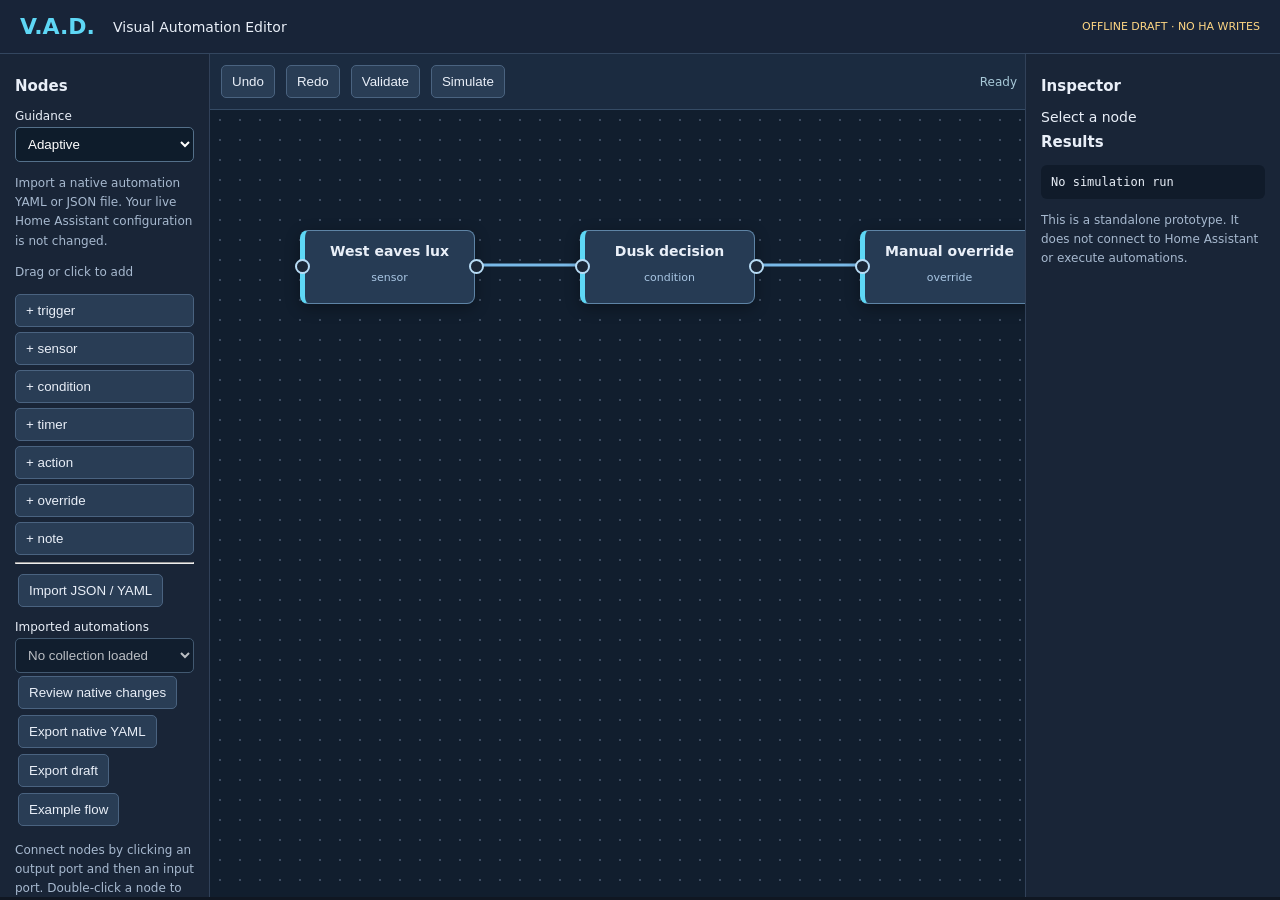
<file: frontend/index.html>
<!doctype html>
<html lang="en"><head><meta charset="utf-8"><meta name="viewport" content="width=device-width,initial-scale=1"><title>V.A.D. Visual Automation Editor</title><link rel="stylesheet" href="style.css"></head>
<body><header><strong>V.A.D.</strong><span>Visual Automation Editor</span><span class="status">OFFLINE DRAFT · NO HA WRITES</span></header>
<main><aside><h2>Nodes</h2><section aria-label="Adaptive guidance"><label for="guidance-mode">Guidance</label><select id="guidance-mode"><option value="auto">Adaptive</option><option value="full">Always full</option><option value="compact">Minimized</option></select><p id="guidance-text" aria-live="polite"></p></section><p>Drag or click to add</p><div id="palette"></div><hr><button id="import">Import JSON / YAML</button><label for="automation-select">Imported automations</label><select id="automation-select" disabled><option>No collection loaded</option></select><input id="file" type="file" accept=".json,.yaml,.yml,application/json,text/yaml" hidden><button id="review-native">Review native changes</button><button id="export-native">Export native YAML</button><button id="export">Export draft</button><button id="reset">Example flow</button><p class="small">Connect nodes by clicking an output port and then an input port. Double-click a node to edit its label.</p></aside>
<section id="workspace"><div class="toolbar"><button id="undo">Undo</button><button id="redo">Redo</button><button id="validate">Validate</button><button id="simulate">Simulate</button><span id="message">Ready</span></div><div id="canvas"><svg id="wires" xmlns="http://www.w3.org/2000/svg"></svg><div id="nodes"></div></div></section>
<aside id="inspector"><h2>Inspector</h2><div id="properties">Select a node</div><h2>Results</h2><pre id="results">No simulation run</pre><p class="small">This is a standalone prototype. It does not connect to Home Assistant or execute automations.</p></aside></main><script src="js-yaml.min.js"></script><script src="file-parser.js"></script><script src="ha-import.js"></script><script src="graph-analysis.js"></script><script src="node-properties.js"></script><script src="simulator.js"></script><script src="native-preview.js"></script><script src="native-draft.js"></script><script src="native-review.js"></script><script src="guidance.js"></script><script src="editor.js"></script></body></html>
</file>
<file: frontend/style.css>
:root{font:14px system-ui,sans-serif;color:#e9eff8;background:#101722}*{box-sizing:border-box}body{margin:0}header{display:flex;align-items:center;gap:18px;padding:14px 20px;background:#182438;border-bottom:1px solid #33465f}header strong{font-size:22px;color:#5ed7f5}.status{margin-left:auto;font-size:11px;color:#ffd783}main{height:calc(100vh - 57px);display:grid;grid-template-columns:210px minmax(300px,1fr) 255px}aside{padding:15px;background:#192537;overflow:auto;border-right:1px solid #314159}#inspector{border-left:1px solid #314159;border-right:0}h2{font-size:15px;margin:8px 0 14px}p,.small{color:#a7b9cf;font-size:12px;line-height:1.6}button{background:#293d55;color:#e9eff8;border:1px solid #4a6380;border-radius:5px;padding:8px 10px;margin:3px;cursor:pointer}button:hover{background:#355575}#palette button{display:block;width:100%;text-align:left;margin:5px 0}.toolbar{padding:8px;background:#1b2b40;border-bottom:1px solid #354b65;display:flex;align-items:center;gap:5px}#message{margin-left:auto;font-size:12px;color:#a8c9d8}#workspace{min-width:0;display:flex;flex-direction:column}#canvas{position:relative;flex:1;overflow:auto;background-color:#111e2e;background-image:radial-gradient(#3c4b60 1px,transparent 1px);background-size:20px 20px}#wires,#nodes{position:absolute;top:0;left:0;width:2400px;height:1600px}#wires{pointer-events:none}#wires path{fill:none;stroke:#79b9e8;stroke-width:3} .node{position:absolute;width:175px;min-height:74px;border:1px solid #5e84a6;border-left:5px solid #5ed7f5;border-radius:8px;background:#263b54;box-shadow:0 4px 15px #0005;cursor:grab;user-select:none}.node.selected{outline:2px solid #ffd783}.node .name{padding:12px 8px;font-weight:600;text-align:center}.node .kind{font-size:11px;color:#a9c6e3;text-align:center;padding-bottom:8px}.port{position:absolute;top:28px;width:15px;height:15px;border:2px solid #b8dcf5;border-radius:50%;background:#1b2737;cursor:crosshair}.port.in{left:-10px}.port.out{right:-10px}.port.pending{background:#f8c65e}label{display:block;font-size:12px;margin:10px 0 4px}input,select{width:100%;padding:8px;background:#0e1c2b;color:white;border:1px solid #54708a;border-radius:5px}pre{white-space:pre-wrap;overflow-wrap:anywhere;font-size:12px;background:#101b2a;padding:10px;border-radius:6px;max-height:45vh;overflow:auto}@media(max-width:800px){main{grid-template-columns:145px minmax(200px,1fr)}#inspector{grid-column:1/-1;max-height:220px;border-top:1px solid #314159}header span:not(.status){display:none}}
</file>
